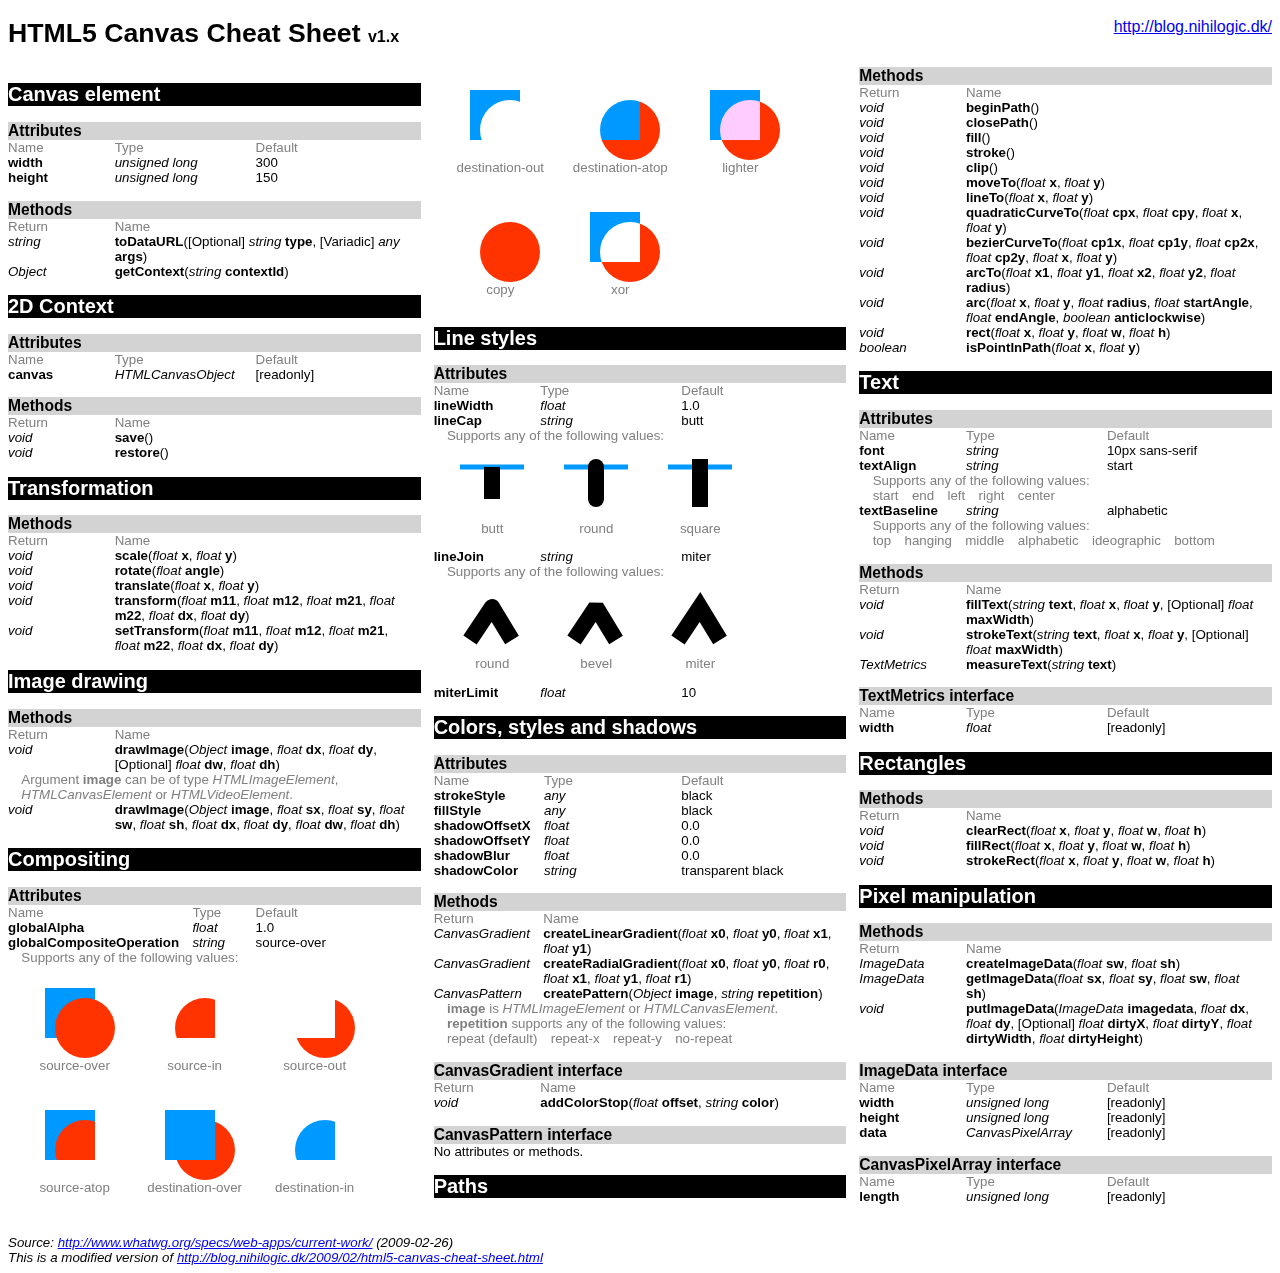
<file: presentation/HTML5 Canvas Cheat Sheet.htm>
<!DOCTYPE html>
<!-- saved from url=(0057)http://simon.html5.org/dump/html5-canvas-cheat-sheet.html -->
<html><head><meta http-equiv="Content-Type" content="text/html; charset=UTF-8"><title>HTML5 Canvas Cheat Sheet</title>
<style>
html { font-size:smaller; font-family:sans-serif; background-color:white; color:black }
header { display:block }
h1 span { font-size:60% }
header p { float:right; font-size:larger }
article { display:block; -webkit-column-width:30em; -moz-column-width:30em; column-width:30em }
h2 { margin-bottom:0; background-color:black; color:white }
h3 { margin-bottom:0; background-color:lightgray }
table { width:100%; border-collapse:collapse }
th, td { padding:0 1em 0 0 }
th { text-align:left; font-weight:normal; color:gray }
th:first-child { width:7em }
th:first-child + th + th { width:40% }
td { vertical-align:top }
ul { margin-top:0; margin-bottom:0; padding-left:0; list-style-type:none }
li { float:left; text-align:center; padding-right:1em }
figure { display:block; margin-left:0; margin-right:0 }
canvas { display:block; margin-left:1em; margin-right:1em }
p { margin-top:0; margin-bottom:0 }
[colspan] { padding-left:1em; color:gray }
footer { display:block; margin-top:2em; font-style:italic }
</style>
</head><body><header>
 <p><a href="http://blog.nihilogic.dk/">http://blog.nihilogic.dk/</a>
 </p><h1>HTML5 Canvas Cheat Sheet <span>v1.x</span></h1>
</header>
<article>
 <h2>Canvas element</h2>
 <h3>Attributes</h3>
 <table>
  <tbody><tr>
   <th>Name
   </th><th>Type
   </th><th>Default
  </th></tr><tr>
   <td><b>width</b>
   </td><td><i>unsigned long</i>
   </td><td>300
  </td></tr><tr>
   <td><b>height</b>
   </td><td><i>unsigned long</i>
   </td><td>150
 </td></tr></tbody></table>
 <h3>Methods</h3>
 <table>
  <tbody><tr>
   <th>Return
   </th><th>Name
  </th></tr><tr>
   <td><i>string</i>
   </td><td><b>toDataURL</b>([Optional] <i>string</i> <b>type</b>, [Variadic] <i>any</i> <b>args</b>)
  </td></tr><tr>
   <td><i>Object</i>
   </td><td><b>getContext</b>(<i>string</i> <b>contextId</b>)
 </td></tr></tbody></table>
 <h2>2D Context</h2>
 <h3>Attributes</h3>
 <table>
  <tbody><tr>
   <th>Name
   </th><th>Type
   </th><th>Default
  </th></tr><tr>
   <td><b>canvas</b>
   </td><td><i>HTMLCanvasObject</i>
   </td><td>[readonly]
 </td></tr></tbody></table>
 <h3>Methods</h3>
 <table>
  <tbody><tr>
   <th>Return
   </th><th>Name
  </th></tr><tr>
   <td><i>void</i>
   </td><td><b>save</b>()
  </td></tr><tr>
   <td><i>void</i>
   </td><td><b>restore</b>()
 </td></tr></tbody></table>
 <h2>Transformation</h2>
 <h3>Methods</h3>
 <table>
  <tbody><tr>
   <th>Return
   </th><th>Name
  </th></tr><tr>
   <td><i>void</i>
   </td><td><b>scale</b>(<i>float</i> <b>x</b>, <i>float</i> <b>y</b>)
  </td></tr><tr>
   <td><i>void</i>
   </td><td><b>rotate</b>(<i>float</i> <b>angle</b>)
  </td></tr><tr>
   <td><i>void</i>
   </td><td><b>translate</b>(<i>float</i> <b>x</b>, <i>float</i> <b>y</b>)
  </td></tr><tr>
   <td><i>void</i>
   </td><td><b>transform</b>(<i>float</i> <b>m11</b>, <i>float</i> <b>m12</b>, <i>float</i> <b>m21</b>, <i>float</i> <b>m22</b>, <i>float</i> <b>dx</b>, <i>float</i> <b>dy</b>)
  </td></tr><tr>
   <td><i>void</i>
   </td><td><b>setTransform</b>(<i>float</i> <b>m11</b>, <i>float</i> <b>m12</b>, <i>float</i> <b>m21</b>, <i>float</i> <b>m22</b>, <i>float</i> <b>dx</b>, <i>float</i> <b>dy</b>)
 </td></tr></tbody></table>
 <h2>Image drawing</h2>
 <h3>Methods</h3>
 <table>
  <tbody><tr>
   <th>Return
   </th><th>Name
  </th></tr><tr>
   <td><i>void</i>
   </td><td><b>drawImage</b>(<i>Object</i> <b>image</b>, <i>float</i> <b>dx</b>, <i>float</i> <b>dy</b>, [Optional] <i>float</i> <b>dw</b>, <i>float</i> <b>dh</b>)
  </td></tr><tr>
   <td colspan="2"><p>Argument <b>image</b> can be of type <i>HTMLImageElement</i>, <i>HTMLCanvasElement</i> or <i>HTMLVideoElement</i>.
  </p></td></tr><tr>
   <td><i>void</i>
   </td><td><b>drawImage</b>(<i>Object</i> <b>image</b>, <i>float</i> <b>sx</b>, <i>float</i> <b>sy</b>, <i>float</i> <b>sw</b>, <i>float</i> <b>sh</b>, <i>float</i> <b>dx</b>, <i>float</i> <b>dy</b>, <i>float</i> <b>dw</b>, <i>float</i> <b>dh</b>)
 </td></tr></tbody></table>
 <h2>Compositing</h2>
 <h3>Attributes</h3>
 <table>
  <tbody><tr>
   <th>Name
   </th><th>Type
   </th><th>Default
  </th></tr><tr>
   <td><b>globalAlpha</b>
   </td><td><i>float</i>
   </td><td>1.0
  </td></tr><tr>
   <td><b>globalCompositeOperation</b>
   </td><td><i>string</i>
   </td><td>source-over
  </td></tr><tr>
   <td colspan="3">
    <p>Supports any of the following values:
    </p><ul>
     <li><figure><canvas width="80" height="80"></canvas><legend>source-over</legend></figure>
     </li><li><figure><canvas width="80" height="80"></canvas><legend>source-in</legend></figure>
     </li><li><figure><canvas width="80" height="80"></canvas><legend>source-out</legend></figure>
     </li><li><figure><canvas width="80" height="80"></canvas><legend>source-atop</legend></figure>
     </li><li><figure><canvas width="80" height="80"></canvas><legend>destination-over</legend></figure>
     </li><li><figure><canvas width="80" height="80"></canvas><legend>destination-in</legend></figure>
     </li><li><figure><canvas width="80" height="80"></canvas><legend>destination-out</legend></figure>
     </li><li><figure><canvas width="80" height="80"></canvas><legend>destination-atop</legend></figure>
     </li><li><figure><canvas width="80" height="80"></canvas><legend>lighter</legend></figure>
     </li><li><figure><canvas width="80" height="80"></canvas><legend>copy</legend></figure>
     </li><li><figure><canvas width="80" height="80"></canvas><legend>xor</legend></figure>
    </li></ul>
    <script>
     var canvii = document.getElementsByTagName('canvas');
     var type;
     var ctx;
     for (var i = 0; i < canvii.length; ++i){
      type = canvii[i].parentNode.textContent;
      ctx = canvii[i].getContext("2d");
      ctx.fillStyle = "#09f";
      ctx.fillRect(10,10,50,50);
      ctx.globalCompositeOperation = type;
      ctx.fillStyle = "#f30";
      ctx.beginPath();
      ctx.arc(50,50,30,0,Math.PI*2,true);
      ctx.fill();
     }
    </script>
 </td></tr></tbody></table>
 <h2>Line styles</h2>
 <h3>Attributes</h3>
 <table>
  <tbody><tr>
   <th>Name
   </th><th>Type
   </th><th>Default
  </th></tr><tr>
   <td><b>lineWidth</b>
   </td><td><i>float</i>
   </td><td>1.0
  </td></tr><tr>
   <td><b>lineCap</b>
   </td><td><i>string</i>
   </td><td>butt
  </td></tr><tr>
   <td colspan="3">
    <p>Supports any of the following values:
    </p><ul>
     <li><figure><canvas width="64" height="64"></canvas><legend>butt</legend></figure>
     </li><li><figure><canvas width="64" height="64"></canvas><legend>round</legend></figure>
     </li><li><figure><canvas width="64" height="64"></canvas><legend>square</legend></figure>
    </li></ul>
    <script>
     for (var i = canvii.length - 1; i > canvii.length - 4; --i) {
      type = canvii[i].parentNode.textContent;
      var ctx = canvii[i].getContext("2d");
      // Draw guides
      ctx.strokeStyle = "#09f";
      ctx.lineWidth = 5;
      ctx.beginPath();
      ctx.moveTo(0,10);
      ctx.lineTo(64,10);
      ctx.stroke();
   
      ctx.strokeStyle = "black";
      ctx.lineWidth = 16;
      ctx.lineCap = type;
      ctx.beginPath();
      ctx.moveTo(32,10);
      ctx.lineTo(32,42);
      ctx.stroke();
     }
    </script>
  </td></tr><tr>
   <td><b>lineJoin</b>
   </td><td><i>string</i>
   </td><td>miter
  </td></tr><tr>
   <td colspan="3">
    <p>Supports any of the following values:
    </p><ul>
     <li><figure><canvas width="64" height="64"></canvas><legend>round</legend></figure>
     </li><li><figure><canvas width="64" height="64"></canvas><legend>bevel</legend></figure>
     </li><li><figure><canvas width="64" height="64"></canvas><legend>miter</legend></figure>
    </li></ul>
    <script>
     for (var i = canvii.length - 1; i > canvii.length - 4; --i) {
      type = canvii[i].parentNode.textContent;
      var ctx = canvii[i].getContext("2d");

      ctx.strokeStyle = "black";
      ctx.lineWidth = 16;
      ctx.lineJoin = type;
      ctx.beginPath();
      ctx.moveTo(10,48);
      ctx.lineTo(32,15);
      ctx.lineTo(52,48);
      ctx.stroke();

     }
    </script>
  </td></tr><tr>
   <td><b>miterLimit</b>
   </td><td><i>float</i>
   </td><td>10
 </td></tr></tbody></table>
 <h2>Colors, styles and shadows</h2>
 <h3>Attributes</h3>
 <table>
  <tbody><tr>
   <th>Name
   </th><th>Type
   </th><th>Default
  </th></tr><tr>
   <td><b>strokeStyle</b>
   </td><td><i>any</i>
   </td><td>black
  </td></tr><tr>
   <td><b>fillStyle</b>
   </td><td><i>any</i>
   </td><td>black
  </td></tr><tr>
   <td><b>shadowOffsetX</b>
   </td><td><i>float</i>
   </td><td>0.0
  </td></tr><tr>
   <td><b>shadowOffsetY</b>
   </td><td><i>float</i>
   </td><td>0.0
  </td></tr><tr>
   <td><b>shadowBlur</b>
   </td><td><i>float</i>
   </td><td>0.0
  </td></tr><tr>
   <td><b>shadowColor</b>
   </td><td><i>string</i>
   </td><td>transparent black
 </td></tr></tbody></table>
 <h3>Methods</h3>
 <table>
  <tbody><tr>
   <th>Return
   </th><th>Name
  </th></tr><tr>
   <td><i>CanvasGradient</i>
   </td><td><b>createLinearGradient</b>(<i>float</i> <b>x0</b>, <i>float</i> <b>y0</b>, <i>float</i> <b>x1</b>, <i>float</i> <b>y1</b>)
  </td></tr><tr>
   <td><i>CanvasGradient</i>
   </td><td><b>createRadialGradient</b>(<i>float</i> <b>x0</b>, <i>float</i> <b>y0</b>, <i>float</i> <b>r0</b>, <i>float</i> <b>x1</b>, <i>float</i> <b>y1</b>, <i>float</i> <b>r1</b>)
  </td></tr><tr>
   <td><i>CanvasPattern</i>
   </td><td><b>createPattern</b>(<i>Object</i> <b>image</b>, <i>string</i> <b>repetition</b>)
  </td></tr><tr>
   <td colspan="2">
    <p><b>image</b> is <i>HTMLImageElement</i> or <i>HTMLCanvasElement</i>.
    </p><p><b>repetition</b> supports any of the following values:
    </p><ul>
     <li>repeat (default)
     </li><li>repeat-x
     </li><li>repeat-y
     </li><li>no-repeat
    </li></ul>
 </td></tr></tbody></table>
 <h3>CanvasGradient interface</h3>
 <table>
  <tbody><tr>
   <th>Return
   </th><th>Name
  </th></tr><tr>
   <td><i>void</i>
   </td><td><b>addColorStop</b>(<i>float</i> <b>offset</b>, <i>string</i> <b>color</b>)
 </td></tr></tbody></table>
 <h3>CanvasPattern interface</h3>
 <p>No attributes or methods.
 </p><h2>Paths</h2>
 <h3>Methods</h3>
 <table>
  <tbody><tr>
   <th>Return
   </th><th>Name
  </th></tr><tr>
   <td><i>void</i>
   </td><td><b>beginPath</b>()
  </td></tr><tr>
   <td><i>void</i>
   </td><td><b>closePath</b>()
  </td></tr><tr>
   <td><i>void</i>
   </td><td><b>fill</b>()
  </td></tr><tr>
   <td><i>void</i>
   </td><td><b>stroke</b>()
  </td></tr><tr>
   <td><i>void</i>
   </td><td><b>clip</b>()
  </td></tr><tr>
   <td><i>void</i>
   </td><td><b>moveTo</b>(<i>float</i> <b>x</b>, <i>float</i> <b>y</b>)
  </td></tr><tr>
   <td><i>void</i>
   </td><td><b>lineTo</b>(<i>float</i> <b>x</b>, <i>float</i> <b>y</b>)
  </td></tr><tr>
   <td><i>void</i>
   </td><td><b>quadraticCurveTo</b>(<i>float</i> <b>cpx</b>, <i>float</i> <b>cpy</b>, <i>float</i> <b>x</b>, <i>float</i> <b>y</b>)
  </td></tr><tr>
   <td><i>void</i>
   </td><td><b>bezierCurveTo</b>(<i>float</i> <b>cp1x</b>, <i>float</i> <b>cp1y</b>, <i>float</i> <b>cp2x</b>, <i>float</i> <b>cp2y</b>, <i>float</i> <b>x</b>, <i>float</i> <b>y</b>)
  </td></tr><tr>
   <td><i>void</i>
   </td><td><b>arcTo</b>(<i>float</i> <b>x1</b>, <i>float</i> <b>y1</b>, <i>float</i> <b>x2</b>, <i>float</i> <b>y2</b>, <i>float</i> <b>radius</b>)
  </td></tr><tr>
   <td><i>void</i>
   </td><td><b>arc</b>(<i>float</i> <b>x</b>, <i>float</i> <b>y</b>, <i>float</i> <b>radius</b>, <i>float</i> <b>startAngle</b>, <i>float</i> <b>endAngle</b>, <i>boolean</i> <b>anticlockwise</b>)
  </td></tr><tr>
   <td><i>void</i>
   </td><td><b>rect</b>(<i>float</i> <b>x</b>, <i>float</i> <b>y</b>, <i>float</i> <b>w</b>, <i>float</i> <b>h</b>)
  </td></tr><tr>
   <td><i>boolean</i>
   </td><td><b>isPointInPath</b>(<i>float</i> <b>x</b>, <i>float</i> <b>y</b>)
 </td></tr></tbody></table>
 <h2>Text</h2>
 <h3>Attributes</h3>
 <table>
  <tbody><tr>
   <th>Name
   </th><th>Type
   </th><th>Default
  </th></tr><tr>
   <td><b>font</b>
   </td><td><i>string</i>
   </td><td>10px sans-serif
  </td></tr><tr>
   <td><b>textAlign</b>
   </td><td><i>string</i>
   </td><td>start
  </td></tr><tr>
   <td colspan="3">
    <p>Supports any of the following values:
    </p><ul>
     <li>start
     </li><li>end
     </li><li>left
     </li><li>right
     </li><li>center
    </li></ul>
  </td></tr><tr>
   <td><b>textBaseline</b>
   </td><td><i>string</i>
   </td><td>alphabetic
  </td></tr><tr>
   <td colspan="3">
    <p>Supports any of the following values:
    </p><ul>
     <li>top
     </li><li>hanging
     </li><li>middle
     </li><li>alphabetic
     </li><li>ideographic
     </li><li>bottom
    </li></ul>
 </td></tr></tbody></table>
 <h3>Methods</h3>
 <table>
  <tbody><tr>
   <th>Return
   </th><th>Name
  </th></tr><tr>
   <td><i>void</i>
   </td><td><b>fillText</b>(<i>string</i> <b>text</b>, <i>float</i> <b>x</b>, <i>float</i> <b>y</b>, [Optional] <i>float</i> <b>maxWidth</b>)
  </td></tr><tr>
   <td><i>void</i>
   </td><td><b>strokeText</b>(<i>string</i> <b>text</b>, <i>float</i> <b>x</b>, <i>float</i> <b>y</b>, [Optional] <i>float</i> <b>maxWidth</b>)
  </td></tr><tr>
   <td><i>TextMetrics</i>
   </td><td><b>measureText</b>(<i>string</i> <b>text</b>)
 </td></tr></tbody></table>
 <h3>TextMetrics interface</h3>
 <table>
  <tbody><tr>
   <th>Name
   </th><th>Type
   </th><th>Default
  </th></tr><tr>
   <td><b>width</b>
   </td><td><i>float</i>
   </td><td>[readonly]
 </td></tr></tbody></table>
 <h2>Rectangles</h2>
 <h3>Methods</h3>
 <table>
  <tbody><tr>
   <th>Return
   </th><th>Name
  </th></tr><tr>
   <td><i>void</i>
   </td><td><b>clearRect</b>(<i>float</i> <b>x</b>, <i>float</i> <b>y</b>, <i>float</i> <b>w</b>, <i>float</i> <b>h</b>)
  </td></tr><tr>
   <td><i>void</i>
   </td><td><b>fillRect</b>(<i>float</i> <b>x</b>, <i>float</i> <b>y</b>, <i>float</i> <b>w</b>, <i>float</i> <b>h</b>)
  </td></tr><tr>
   <td><i>void</i>
   </td><td><b>strokeRect</b>(<i>float</i> <b>x</b>, <i>float</i> <b>y</b>, <i>float</i> <b>w</b>, <i>float</i> <b>h</b>)
 </td></tr></tbody></table>
 <h2>Pixel manipulation</h2>
 <h3>Methods</h3>
 <table>
  <tbody><tr>
   <th>Return
   </th><th>Name
  </th></tr><tr>
   <td><i>ImageData</i>
   </td><td><b>createImageData</b>(<i>float</i> <b>sw</b>, <i>float</i> <b>sh</b>)
  </td></tr><tr>
   <td><i>ImageData</i>
   </td><td><b>getImageData</b>(<i>float</i> <b>sx</b>, <i>float</i> <b>sy</b>, <i>float</i> <b>sw</b>, <i>float</i> <b>sh</b>)
  </td></tr><tr>
   <td><i>void</i>
   </td><td><b>putImageData</b>(<i>ImageData</i> <b>imagedata</b>, <i>float</i> <b>dx</b>, <i>float</i> <b>dy</b>, [Optional] <i>float</i> <b>dirtyX</b>, <i>float</i> <b>dirtyY</b>, <i>float</i> <b>dirtyWidth</b>, <i>float</i> <b>dirtyHeight</b>)
 </td></tr></tbody></table>
 <h3>ImageData interface</h3>
 <table>
  <tbody><tr>
   <th>Name
   </th><th>Type
   </th><th>Default
  </th></tr><tr>
   <td><b>width</b>
   </td><td><i>unsigned long</i>
   </td><td>[readonly]
  </td></tr><tr>
   <td><b>height</b>
   </td><td><i>unsigned long</i>
   </td><td>[readonly]
  </td></tr><tr>
   <td><b>data</b>
   </td><td><i>CanvasPixelArray</i>
   </td><td>[readonly]
 </td></tr></tbody></table>
 <h3>CanvasPixelArray interface</h3>
 <table>
  <tbody><tr>
   <th>Name
   </th><th>Type
   </th><th>Default
  </th></tr><tr>
   <td><b>length</b>
   </td><td><i>unsigned long</i>
   </td><td>[readonly]
 </td></tr></tbody></table>
</article>
<footer>
 <p>Source: <a href="http://www.whatwg.org/specs/web-apps/current-work/">http://www.whatwg.org/specs/web-apps/current-work/</a> (2009-02-26)
 </p><p>This is a modified version of <a href="http://blog.nihilogic.dk/2009/02/html5-canvas-cheat-sheet.html">http://blog.nihilogic.dk/2009/02/html5-canvas-cheat-sheet.html</a>
</p></footer></body></html>
</file>
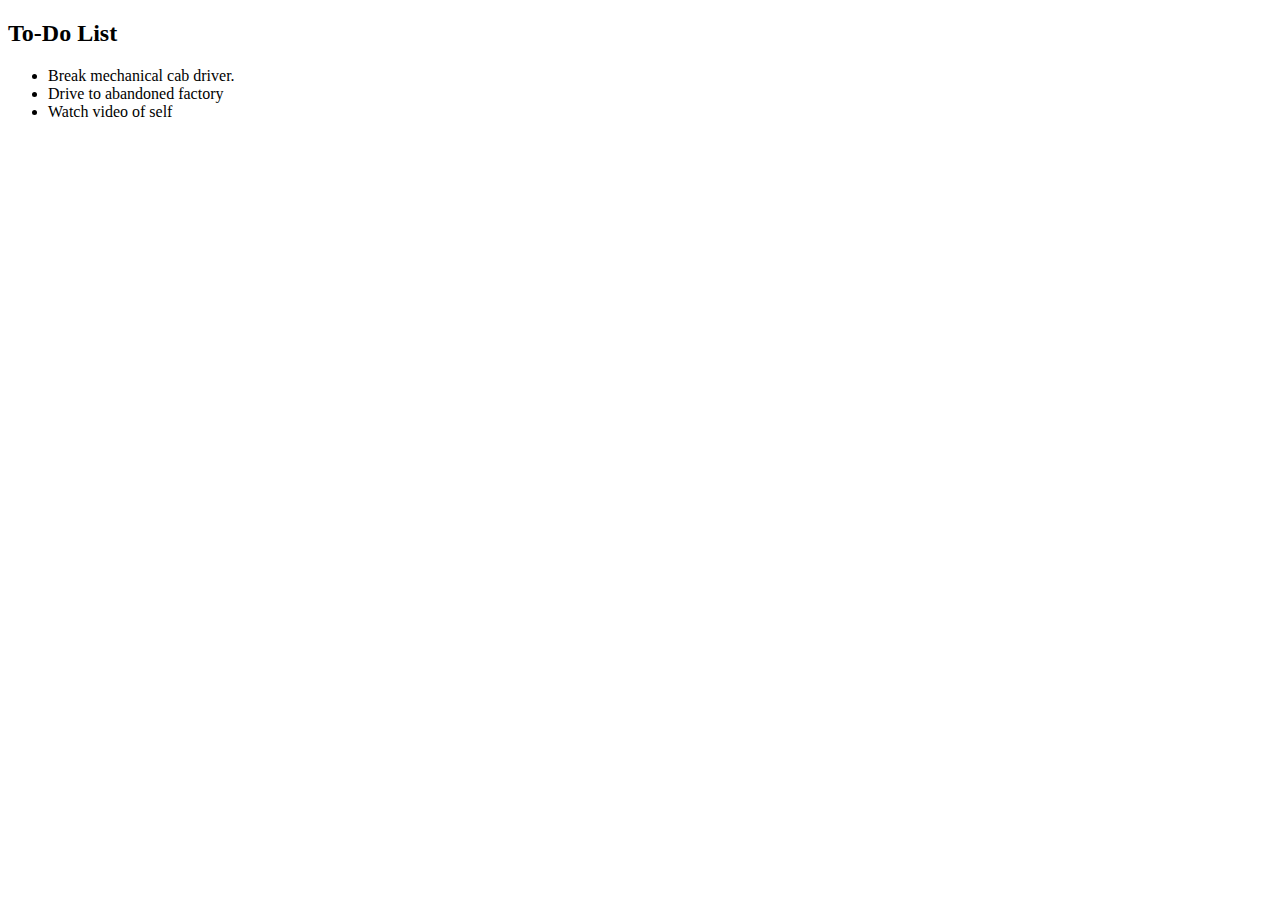
<file: examples/ContentEditable/contentEditable.html>
<!DOCTYPE html>  
  
<html lang="en">  
<head>  
    <meta charset="utf-8">  
    <title>Content Editable</title>  
</head>  
<body>  
    <h2> To-Do List </h2>  
     <ul contenteditable="true">  
        <li> Break mechanical cab driver. </li>  
        <li> Drive to abandoned factory  
        <li> Watch video of self </li>  
     </ul>  
</body>  
</html>
</file>
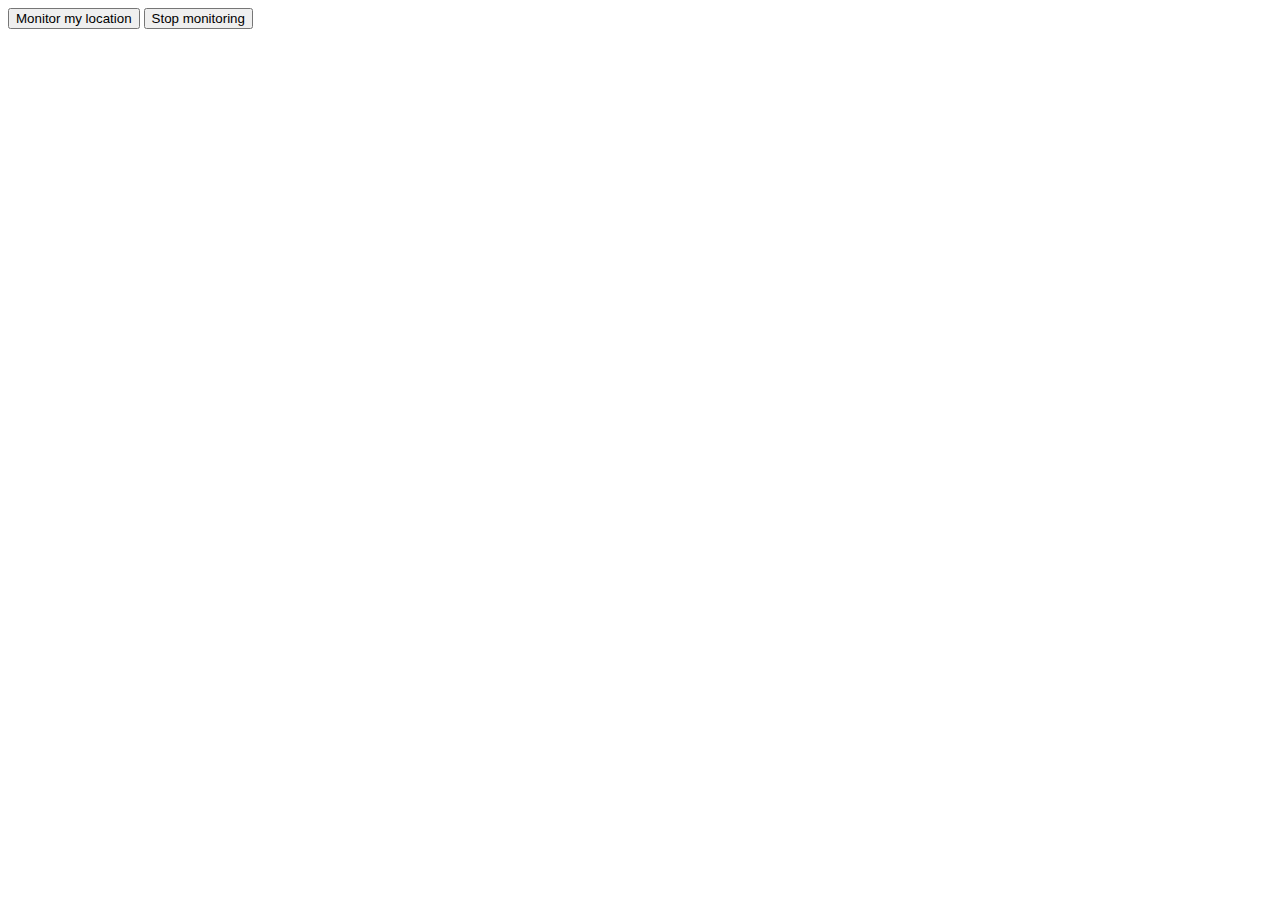
<file: examples/Geolocation/geolocation.html>
<!DOCTYPE html>  
<html>  
  
  <head>  
  <script src="js/jquery-1.6.2.min.js"></script>  
  <script src="js/yqlgeo.js"></script>  
  <script>  
    jQuery(window).ready(function(){  
        jQuery("#btnInit").click(initiate_geolocation);  
    })  
  
    function initiate_geolocation() {  
        if (navigator.geolocation)  
        {  
            navigator.geolocation.getCurrentPosition(handle_geolocation_query, handle_errors);  
        }  
        else  
        {  
            yqlgeo.get('visitor', normalize_yql_response);  
        }  
    }  
  
    function handle_errors(error)  
    {  
        switch(error.code)  
        {  
            case error.PERMISSION_DENIED: alert("user did not share geolocation data");  
            break;  
  
            case error.POSITION_UNAVAILABLE: alert("could not detect current position");  
            break;  
  
            case error.TIMEOUT: alert("retrieving position timedout");  
            break;  
  
            default: alert("unknown error");  
            break;  
        }  
    }  
  
    function normalize_yql_response(response)  
    {  
        if (response.error)  
        {  
            var error = { code : 0 };  
            handle_error(error);  
            return;  
        }  
  
        var position = {  
            coords :  
            {  
                latitude: response.place.centroid.latitude,  
                longitude: response.place.centroid.longitude  
            },  
            address :  
            {  
                city: response.place.locality2.content,  
                region: response.place.admin1.content,  
                country: response.place.country.content  
            }  
        };  
  
        handle_geolocation_query(position);  
    }  
    
    function initiate_watchlocation() {  
	    if (watchProcess == null) {  
	        watchProcess = navigator.geolocation.watchPosition(handle_geolocation_query, handle_errors);  
	    }  
	}  
    
  	function stop_watchlocation() {  
	    if (watchProcess != null)  
	    {  
	        navigator.geolocation.clearWatch(watchProcess);  
	        watchProcess = null;  
	    }  
	}
  
    function handle_geolocation_query(position) {  
	    var text = "Latitude: "  + position.coords.latitude  + "<br/>" +  
	               "Longitude: " + position.coords.longitude + "<br/>" +  
	               "Accuracy: "  + position.coords.accuracy  + "m<br/>" +  
	               "Time: " + new Date(position.timestamp);  
	    jQuery("#info").html(text);  
	  
	    var image_url = "http://maps.google.com/maps/api/staticmap?sensor=false&center=" + position.coords.latitude + ',' + position.coords.longitude +  
	                    "&zoom=14&size=300x400&markers=color:blue|label:S|" + position.coords.latitude + ',' + position.coords.longitude;  
	  
	    jQuery("#map").remove();  
	    jQuery(document.body).append(  
	        jQuery(document.createElement("img")).attr("src", image_url).attr('id','map')  
	    );  
	}  
    </script>  
  
  </head>  
  <body>  
   <body>  
    <div>  
      <button id="btnInit" >Monitor my location</button>  
  
      <button id="btnStop" >Stop monitoring</button>  
    </div>  
    <div id=”info”></div>  
  </body>  
  </body>  
</html>
</file>
